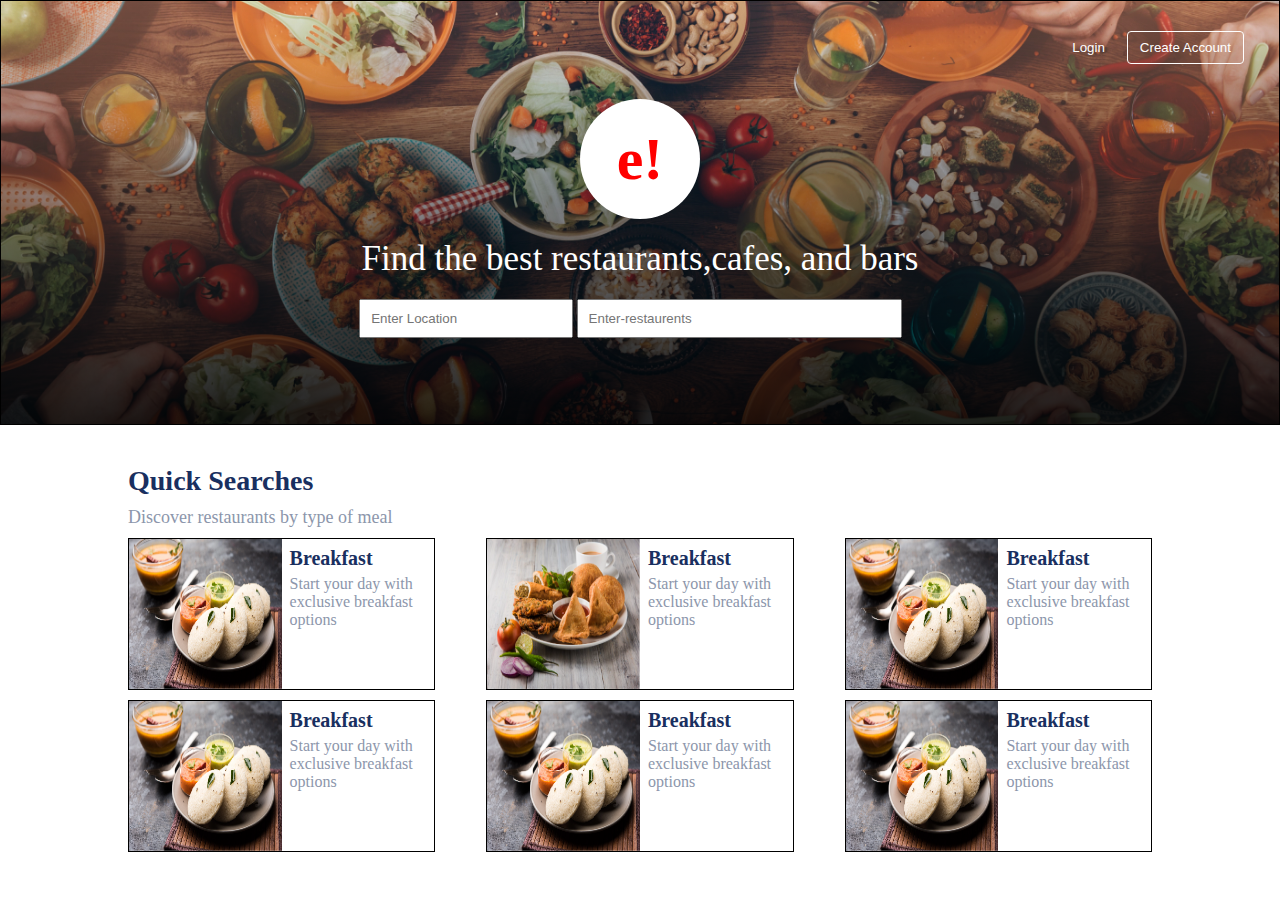
<file: Zomato/Index.html>
<!DOCTYPE html>
<html lang="en">

<head>
    <meta charset="UTF-8">
    <meta http-equiv="X-UA-Compatible" content="IE=edge">
    <meta name="viewport" content="width=device-width, initial-scale=1.0">
    <title>Zomato Home Page </title>
    <link rel="stylesheet" href="./main.css">
</head>

<body>
    <Section class="main-section">
        <header class="main-section-header">
            <button class="btn">Login</button>
            <button class="btn btn-border">Create Account</button>
        </header>
        <div class="brand">
            <span class="brand-text">e!</span>
        </div>
        <p class="sub-title">Find the best restaurants,cafes, and bars</p>
        <section class="search">
            <input placeholder="Enter Location" class="search-location">
            <input placeholder="Enter-restaurents" class="search-restaurents">
        </section>
    </Section>
    <section class="meal-type-main-section">
        <section class="meal-type-sub-section">
            <h1 class="meal-type-main-title">Quick Searches</h1>
            <p class="meal-type-sub-title">Discover restaurants by type of meal</p>
            <section class="meal-type-list">
                <article class="meal-type-item">
                    <div class="meal-type-item-img-div">
                        <img class="meal-type-item-img" src="./images/food-item.png" alt="" />
                    </div>
                    <div class="meal-type-item-p-div">
                        <p class="meal-type-item-title">Breakfast</p>
                        <p class="meal-type-item-sub-title">
                            Start your day with exclusive breakfast options</p>
                    </div>
                </article>

                <!--2-->
                <article class="meal-type-item">
                    <div class="meal-type-item-img-div">
                        <img class="meal-type-item-img" src="./images/food-item2.png" alt="" />
                    </div>
                    <div class="meal-type-item-p-div">
                        <p class="meal-type-item-title">Breakfast</p>
                        <p class="meal-type-item-sub-title">
                            Start your day with exclusive breakfast options</p>
                    </div>
                </article>

                <!--3-->
                <article class="meal-type-item">
                    <div class="meal-type-item-img-div">
                        <img class="meal-type-item-img" src="./images/food-item.png" alt="" />
                    </div>
                    <div class="meal-type-item-p-div">
                        <p class="meal-type-item-title">Breakfast</p>
                        <p class="meal-type-item-sub-title">
                            Start your day with exclusive breakfast options</p>
                    </div>
                </article>

                <!--4-->
                <article class="meal-type-item">
                    <div class="meal-type-item-img-div">
                        <img class="meal-type-item-img" src="./images/food-item.png" alt="" />
                    </div>
                    <div class="meal-type-item-p-div">
                        <p class="meal-type-item-title">Breakfast</p>
                        <p class="meal-type-item-sub-title">
                            Start your day with exclusive breakfast options</p>
                    </div>
                </article>

                <!--5-->
                <article class="meal-type-item">
                    <div class="meal-type-item-img-div">
                        <img class="meal-type-item-img" src="./images/food-item.png" alt="" />
                    </div>
                    <div class="meal-type-item-p-div">
                        <p class="meal-type-item-title">Breakfast</p>
                        <p class="meal-type-item-sub-title">
                            Start your day with exclusive breakfast options</p>
                    </div>
                </article>

                <!--6-->
                <article class="meal-type-item">
                    <div class="meal-type-item-img-div">
                        <img class="meal-type-item-img" src="./images/food-item.png" alt="" />
                    </div>
                    <div class="meal-type-item-p-div">
                        <p class="meal-type-item-title">Breakfast</p>
                        <p class="meal-type-item-sub-title">
                            Start your day with exclusive breakfast options</p>
                    </div>
                </article>
            </section>
        </section>
    </section>
</body>

</html>
</file>
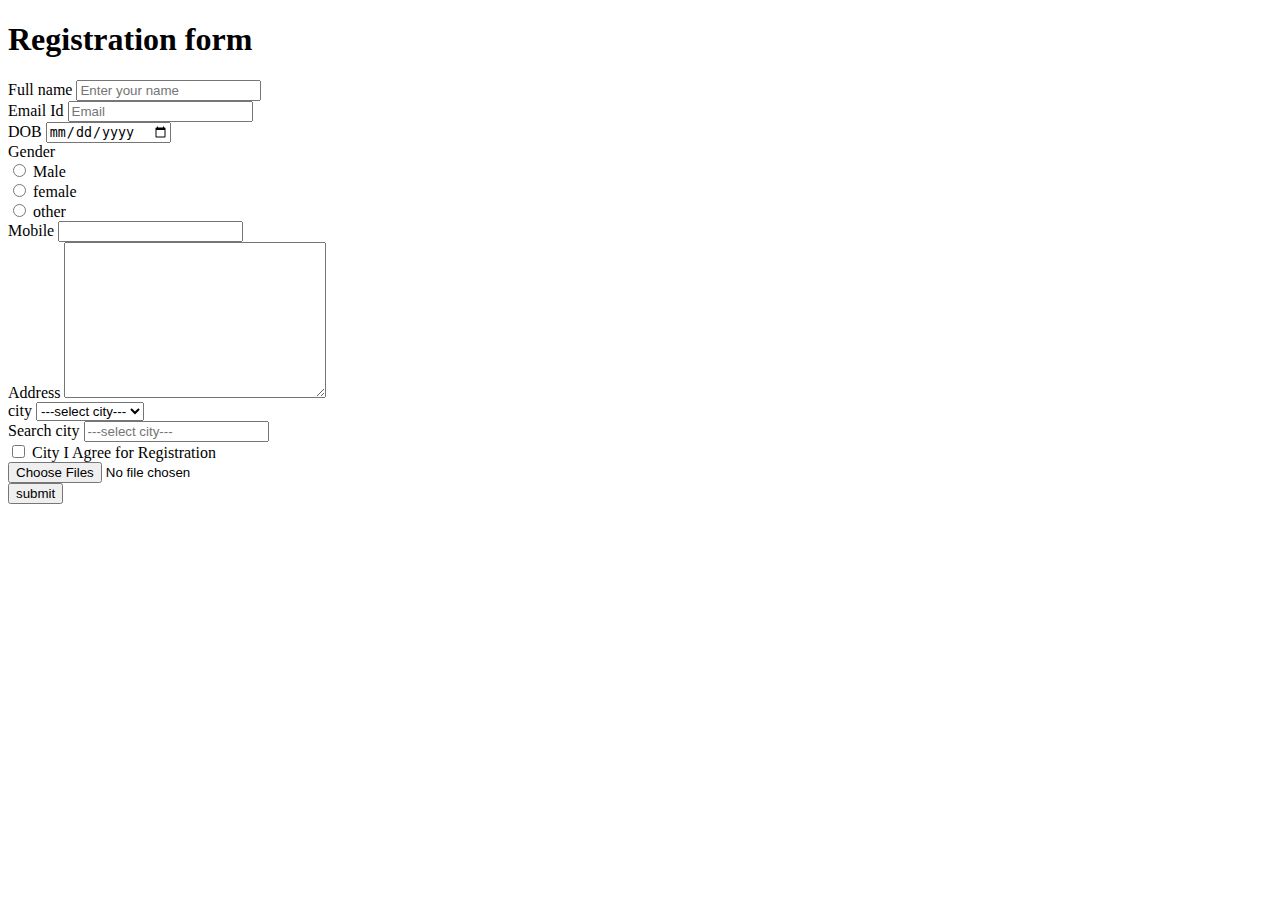
<file: Basic Html/Registration form.html>
<!DOCTYPE html>
<html lang="en">

<head>
    <meta charset="UTF-8">
    <meta http-equiv="X-UA-Compatible" content="IE=edge">
    <meta name="viewport" content="width=device-width, initial-scale=1.0">
    <title>Welcome to Harry.com</title>
</head>

<body>
    <H1>Registration form</H1>
    <form>
        <div>
            <label for="Username">Full name</label>
            <input type="text" id="Username" placeholder="Enter your name">
        </div>

        <div>
            <label for="Email Id">Email Id</label>
            <input type="email" id="email" placeholder="Email">
        </div>

        <div>
            <label for="date">DOB</label>
            <input type="date" id="date" placeholder="Enter">
        </div>

        <div>
            <label for="Gender">Gender</label>
            <div>
                <input type="radio" name="Gender" id="male">
                <label for="male"> Male</label>
            </div>

            <div>
                <input type="radio" name="Gender" id="Female">
                <label for="Female">female</label>
            </div>

            <div>
                <input type="radio" name="Gender" id="other">
                <label for="other">other</label>
            </div>

            <div>
                <label for="">Mobile</label>
                <input type="number">
            </div>

            <div>
                <label for="">Address</label>
                <textarea name="Address" id="" cols="30" rows="10"></textarea>
            </div>

            <div>
                <label for="">city</label>
                <select>
                    <option value="">---select city---</option>
                    <option value="Jammu">Jammu</option>
                    <option value="punjab">punjab</option>
                    <option value="Himachal">Himachal</option>
                    <option value="Delhi">Delhi</option>
                </select>
            </div>

            <div>
                <label for="">Search city</label>
                <input type="text" list="city" placeholder="---select city---" />
                <datalist id="city">
                    <option value="">---select city---</option>
                    <option value="Jammu">Jammu</option>
                    <option value="punjab">punjab</option>
                    <option value="Himachal">Himachal</option>
                    <option value="Delhi">Delhi</option>
            </div>

            <div>
                <input type="checkbox">
                <label for="">City I Agree for Registration</label>
            </div>

            <div>
                <input type="file" multiple />
            </div>

            <div>
                <button>submit</button>
            </div>
    </form>
</body>

</html>
</file>
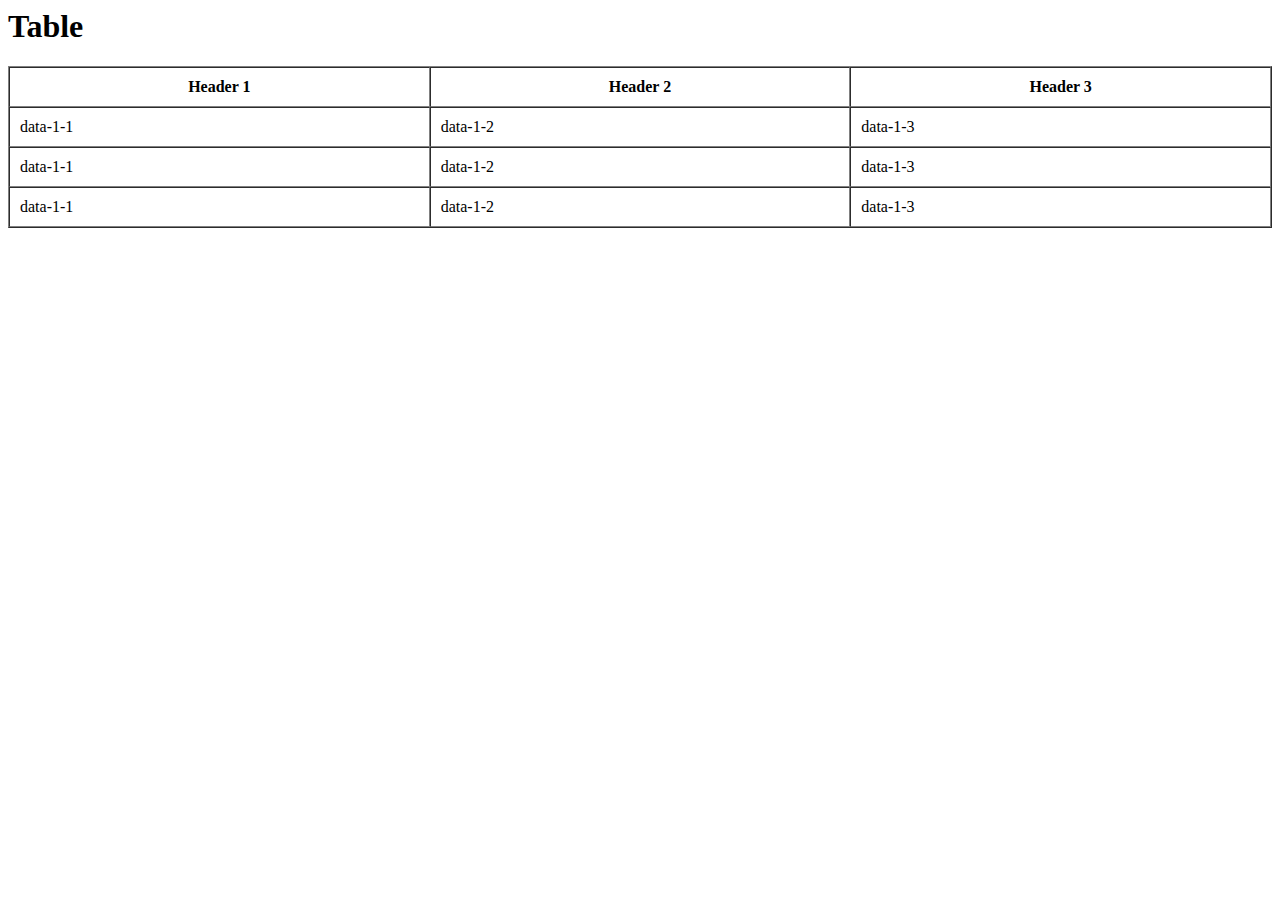
<file: Basic Html/Table.html>
<html>
  <head>
    <title>Intro Page</title>
  </head>
  <body>
    <h1>Table</h1>
    <table border="1" width="100%" cellspacing="0" cellpadding="10">
      <thead>
        <tr>
          <th>Header 1</th>
          <th>Header 2</th>
          <th>Header 3</th>
        </tr>
      </thead>
      <tbody>
        <tr>
          <td>data-1-1</td>
          <td>data-1-2</td>
          <td>data-1-3</td>
        </tr>
        <tr>
          <td>data-1-1</td>
          <td>data-1-2</td>
          <td>data-1-3</td>
        </tr>
        <tr>
          <td>data-1-1</td>
          <td>data-1-2</td>
          <td>data-1-3</td>
        </tr>
      </tbody>
    </table>
  </body>
</html>
</file>
<file: Zomato/main.css>
*{
margin: 0%;
box-sizing: border-box;
}
.main-section{
border: 1px solid black;
height: 425px;
display: flex;
flex-direction: column;
align-items: center;
padding: 15px;
background-color: orangered;

/*background property */
background-image:  linear-gradient(transparent, rgba(0, 0, 0, 0.842)), url(./images/main-bg.png);
background-size: 100%;
background-repeat: no-repeat;
background-position: center;

/*display: none;*/
}
/* 
  if flex direction is row
  align-items works vertically (top-to-bottom)
  justify-content works horizontally (left-to-right)

  if flex direction is column
  align-items works horizontally (left-to-right)
  justify-content works vertically (top-to-bottom)

*/

.main-section-header{
   /* border: 1px solid black;*/
    width: 100%;
    display: flex;
    justify-content: flex-end;
   padding: 15px;
}

.btn{
    margin: 0px 5px;
    background-color: transparent;
    color: white;
    border: none;
    padding: 8px 12px;
}

.btn-border{
border: 1px solid white;
border-radius: 4px;
}

.brand{
    margin-top: 20px;
    background-color: white;
    height: 120px;
    width: 120px;
    border-radius: 60%;
    display: flex;
    justify-content: center;
    align-items: center;
}

.brand-text{
    font-size: 60px;
    font-weight: bold;
    color: red;
}

.sub-title{
       font-size: 35px;
       margin: 20px 0px;
       color: white;
}

.search{
   /* border: 1px solid white;*/
    width: 45%;
}

.search-location{
padding: 10px;
    width: 38%;
    
}
.search-restaurents{
    width: 58%;
    padding: 10px;
}

  /* meal type */
  
  .meal-type-main-section {
    width: 100%;
    display: flex;
    justify-content: center;

 .meal-type-sub-section{
   /* border: 1px solid black; */
    width: 80%;
    margin-top: 40px;
 }

 .meal-type-main-title{
    font-size: 28px;
    color: #192f60;;
 }
 
 .meal-type-sub-title{
  margin: 10px 0px;
  font-size: 18px;
color: #8c96ab;
 }
 
 .meal-type-item{
  border: 1px solid black;
  width: 30%;
  display: flex;
  margin-bottom: 10px;
}

.meal-type-item-img-div{
width: 50%;
height: 150px;
}

.meal-type-item-img{
width: 100%;
height: 100%;
}

.meal-type-item-p-div{
    width: 50%;
    padding: 8px;
}

.meal-type-item-title{
     font-weight: bold;
     font-size: 20px;
     margin-bottom: 5px;
     color: #192f60;
}

.meal-type-item-sub-title{
    color: #8c96ab;
}

.meal-type-list{
      display: flex;
     flex-wrap: wrap;
     justify-content: space-between;
}
</file>
